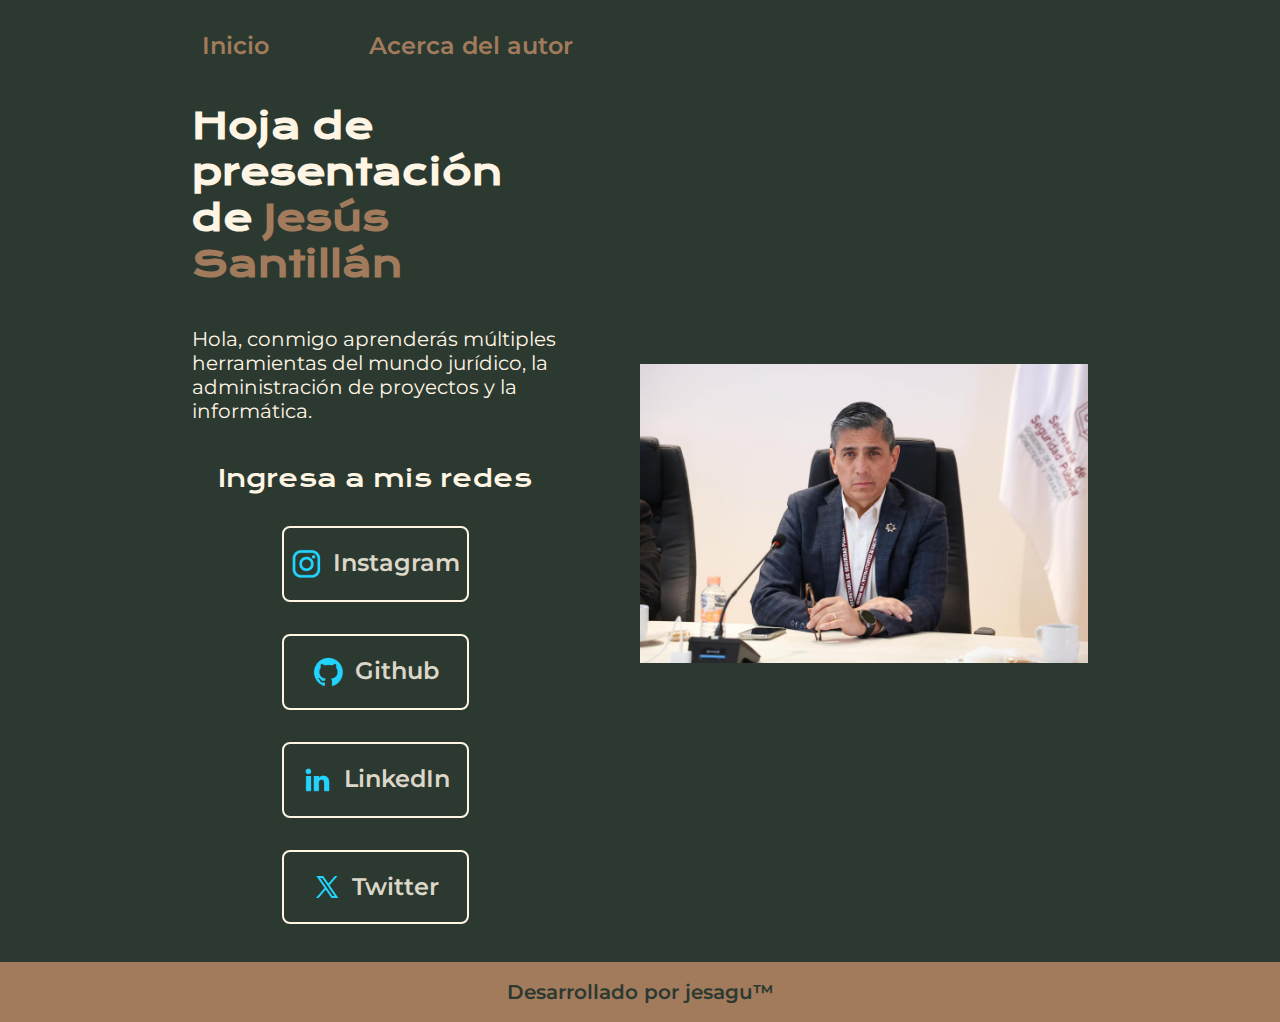
<file: index.html>
<!DOCTYPE html>
<html lang="es-mx">
<head>
    <meta charset="UTF-8">
    <meta http-equiv="X-UA_Compatible" content="IE=edge">
    <meta name="viewport" content="width=device-width, initial-scale=1.0">
    <title>Portafolio</title>
    <link rel="stylesheet" href="./styles/style.css">
</head>
<body>
    <header class="header">
        <nav class="header-menu">
            <a class="header-menu-link" href="index.html">Inicio</a>
            <a class="header-menu-link" href="Acerca.html">Acerca del autor</a>
        </nav>
    </header>
    <main class="introduccion">
        <section class="introduccion-contenido">
            <h1 class="introduccion-contenido-titulo">
                Hoja de presentación de 
                <strong class="titulo-destacado">Jesús Santillán
                </strong></h1>
            <p class="introduccion-contenido-parrafo">Hola, conmigo aprenderás 
            múltiples herramientas 
            del mundo jurídico, 
            la administración de proyectos 
            y la informática.

        </p>
        <div class="introduccion-enlaces">
            <h2 class="introduccion-enlaces-subtitulo">Ingresa a mis redes</h2>
        <a class="introduccion-enlaces-link" href="https://www.instagram.com">
            <img src="./assets/instagram.png">
            Instagram
            </a>
        <a class="introduccion-enlaces-link" href="https://www.github.com">
            <img src="./assets/github.png">
            Github
            </a>
        <a class="introduccion-enlaces-link" href="https://www.linkedin.com">
            <img src="./assets/linkedin.png">
            LinkedIn
            </a>
        <a class="introduccion-enlaces-link" href="https://www.x.com">
            <img src="./assets/twitter-novo.png">
            Twitter
        </a>
    </div>
    </section>
        <img class="introduccion-imagen" src="santillan-c5.jpg" alt="Imagen de jesus exponiendo">
    </main>
    <footer class="footer_text">
        <p>Desarrollado por jesagu™</p>
    </footer>
</body>
</html>
</file>
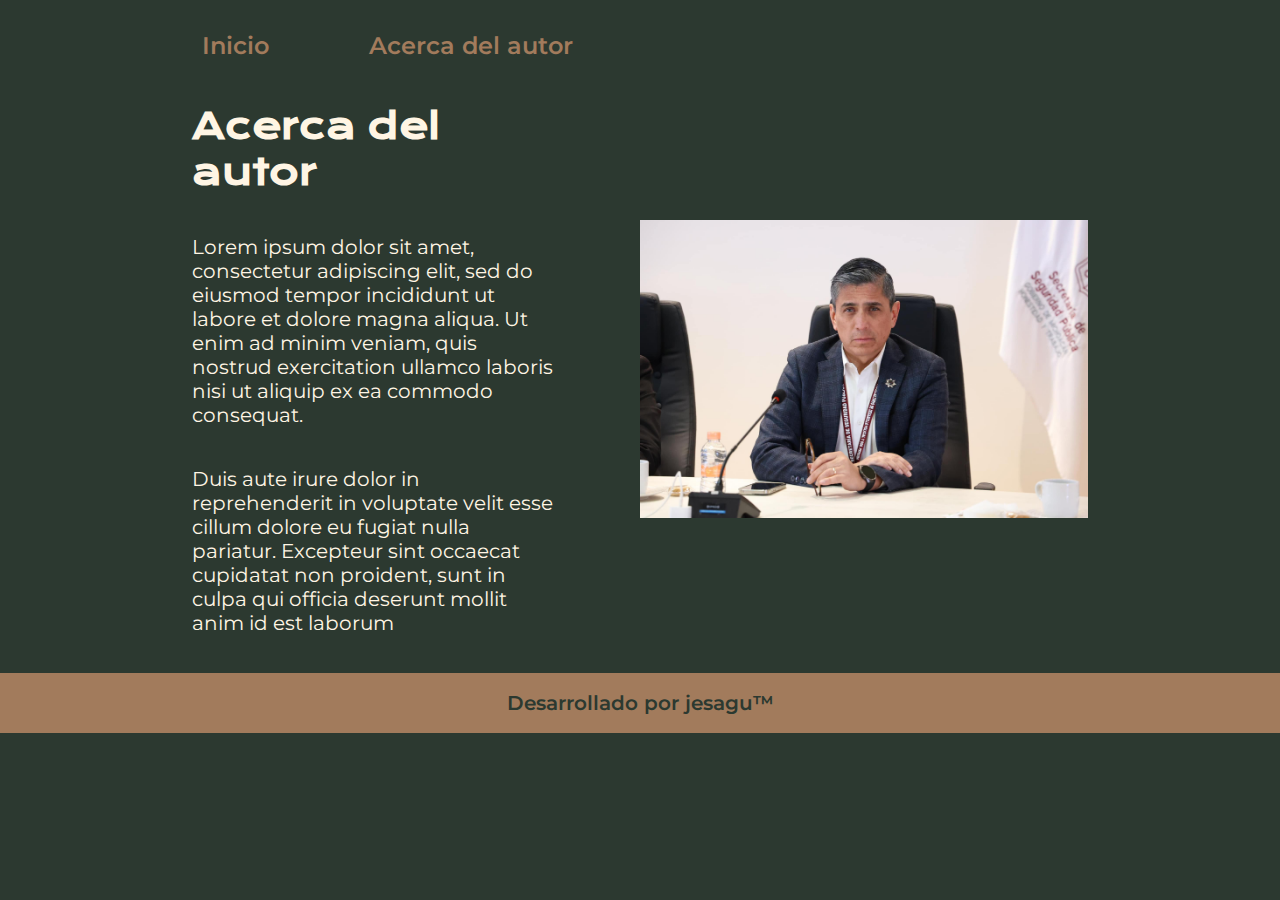
<file: Acerca.html>
<!DOCTYPE html>
<html lang="es-mx">
<head>
    <meta charset="UTF-8">
    <meta name="viewport" content="width=device-width, initial-scale=1.0">
    <title>Acerca del autor</title>
    <link rel="stylesheet" href="./styles/style.css">
</head>
<body>
    <header class="header">
        <nav class="header-menu">
            <a class="header-menu-link" href="index.html">Inicio</a>
            <a class="header-menu-link" href="Acerca.html">Acerca del autor</a>
        </nav>
    </header>
    <main class="introduccion">

        <section class="introduccion-contenido">
            <h1 class="introduccion-contenido-titulo">Acerca del autor</h1>
            <p class="introduccion-contenido-parrafo">Lorem ipsum dolor sit amet, consectetur adipiscing elit, 
                sed do eiusmod tempor incididunt ut labore et dolore magna aliqua. 
                Ut enim ad minim veniam, quis nostrud exercitation ullamco laboris 
                nisi ut aliquip ex ea commodo consequat. </p>
            <p class="introduccion-contenido-parrafo">Duis aute irure dolor in reprehenderit in voluptate 
                velit esse cillum dolore eu fugiat nulla pariatur. 
                Excepteur sint occaecat cupidatat non proident, 
                sunt in culpa qui officia deserunt mollit anim id est laborum</p>
        </section>
        <img class="introduccion-imagen" src="santillan-c5.jpg" alt="Imagen de jesus exponiendo">
    </main>
    <footer class="footer_text">
        <p>Desarrollado por jesagu™</p>
    </footer>
</body>
</html>
</file>
<file: styles/style.css>
@import url('https://fonts.googleapis.com/css2?family=Krona+One&family=Montserrat:ital,wght@0,100..900;1,100..900&display=swap');@import url('https://fonts.googleapis.com/css2?family=Krona+One&display=swap');

:root{
    --color-primario: #2C3930;   
    --color-secundario: #FFF5E4;
    --color-terciario: #A27B5C;
    --color-cuaternario: #DCD7C9;

    --fuente-montserrat: "Montserrat", sans-serif;
    --fuente-krona: "Krona One", sans-serif;

}

* {
    padding: 0;
    margin: 0;
}



body {
    background-color: var(--color-primario);
    color: var(--color-secundario);
    box-sizing: border-box;
    /* height: 100vh; */
}

.header{
    padding: 2% 0% 0% 15%;
}

.header-menu{
    display: flex;
    gap: 80px;
}

.header-menu-link{
    font-family: var(--fuente-montserrat);
    font-size: 1.5rem;
    color: var(--color-terciario);
    font-weight: 600;
    padding: 5px 10px;
    text-decoration: none;
    text-align: center;
    gap: 40px;
    text-decoration: none;
}

.header-menu-link:hover {
    color: var(--color-cuaternario);
}

.introduccion {
    display: flex;
    align-items: center;
    padding: 03% 15%;
    justify-content: space-between;
    gap: 82px;
    }
.introduccion-contenido{
        width: 50%;
        display: flex;
        flex-direction: column;
        gap: 40px;
    }

.introduccion-contenido-titulo{
        width: 280;
        font-size: 2.25rem;
        font-family: var(--fuente-krona);
    }

.titulo-destacado {
        color: var(--color-terciario);
        }

.introduccion-contenido-parrafo{
        font-family: var(--fuente-montserrat);
        font-size: 1.25rem;
    }

.introduccion-enlaces{
        display: flex;
        justify-content:space-between;
        flex-direction: column;
        align-items: center;
        gap: 32px;
    }

.introduccion-enlaces-subtitulo{
        font-family: var(--fuente-krona);
        font-size: 1.5rem;
        font-weight: 200;
    }

.introduccion-enlaces-link{
        width: 50%;
        text-align: center;
        padding: 20px 0;
        border-radius: 8px;
        font-family: var(--fuente-montserrat);
        font-size: 1.5rem;
        font-weight: 600;
        text-decoration: none;
        color: var(--color-cuaternario);
        border: 2px solid var(--color-secundario);
        display: flex;
        justify-content: center;
        gap: 10px;

    }

.introduccion-enlaces-link:hover{
        background-color: var(--color-terciario);
    }

.introduccion-imagen{
    width: 50%;
    }

.footer_text{
        font-family: var(--fuente-montserrat);
        font-size: 1.25rem;
        font-weight: 600;
        background-color: var(--color-terciario);
        padding: 18px;
        color: var(--color-primario);
        text-align: center;

    }

@media (max-width: 1200px){

    .header{
        padding: 10%;
    }

    .header-menu{
        justify-content: center;
    }

    .introduccion{
        flex-direction: column-reverse;
        padding: 5%;
    }
    .introduccion-contenido{
        width: auto;
    }
    }
</file>
